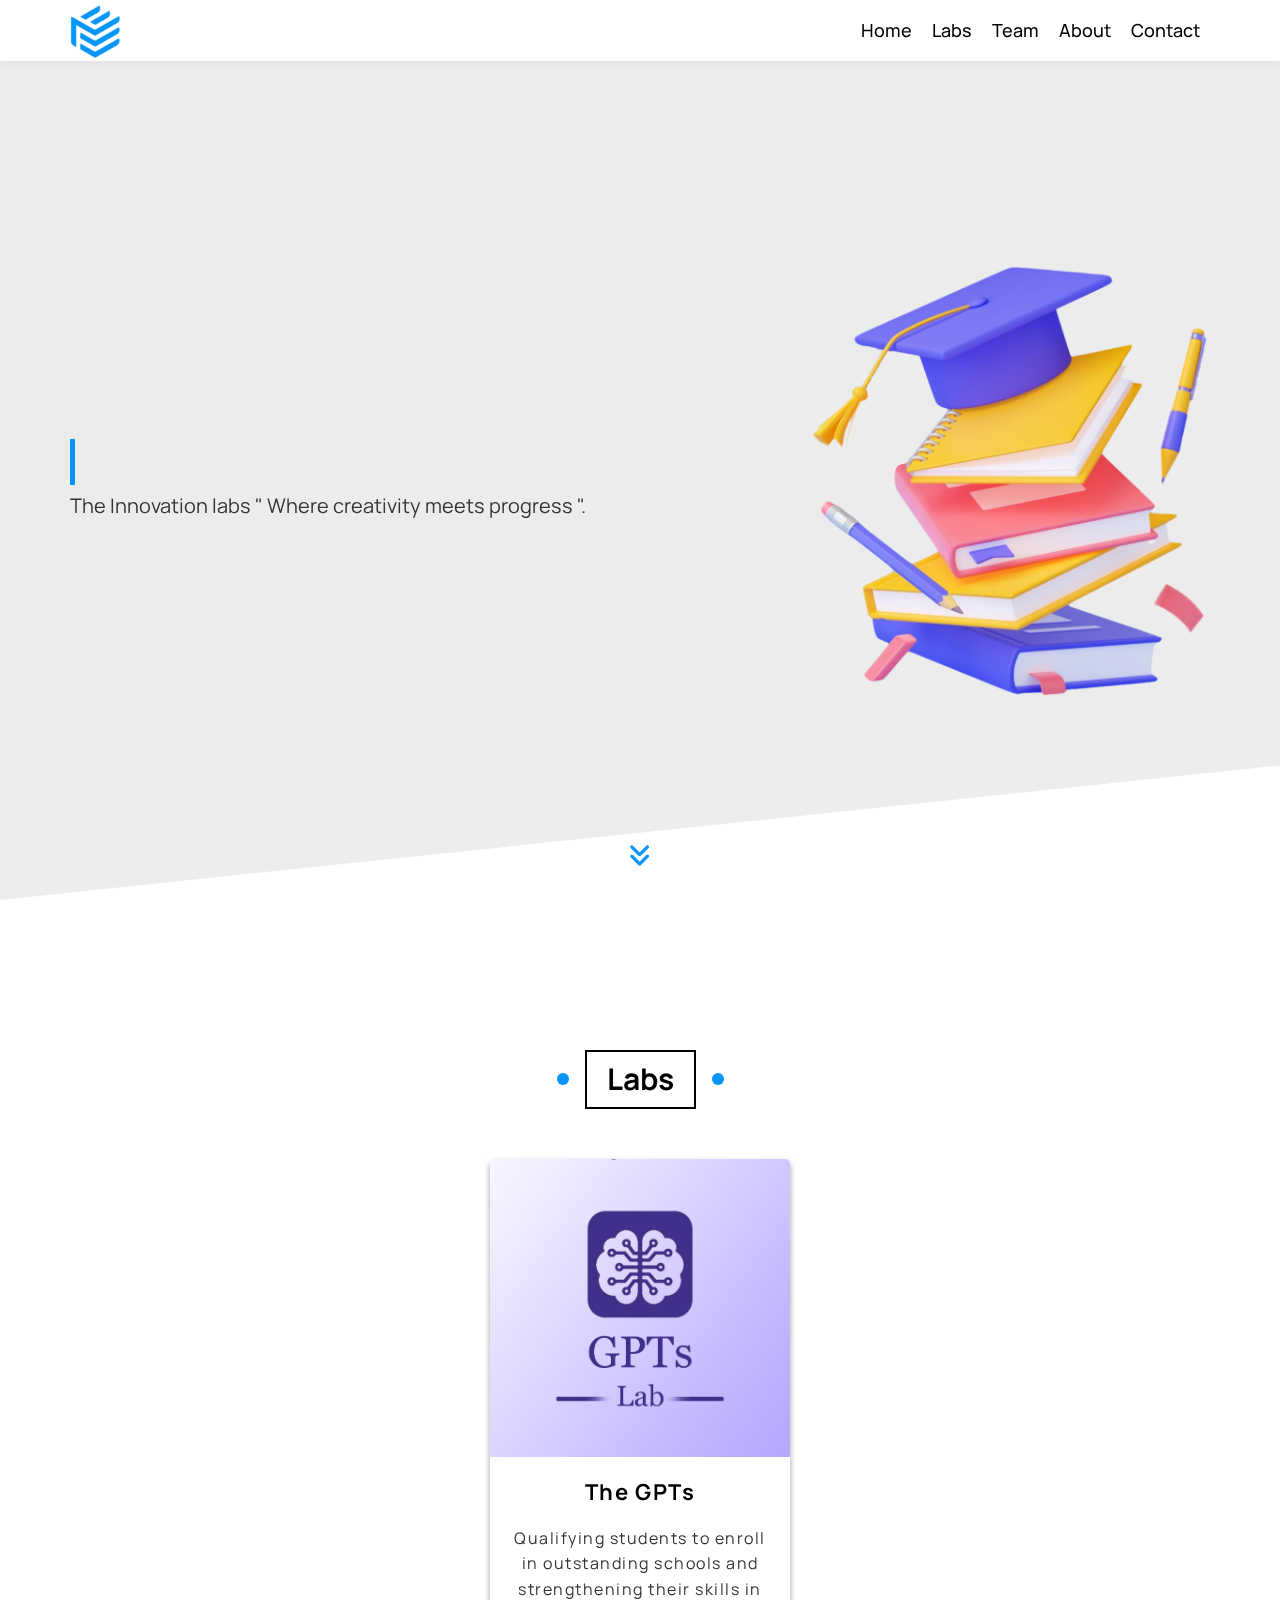
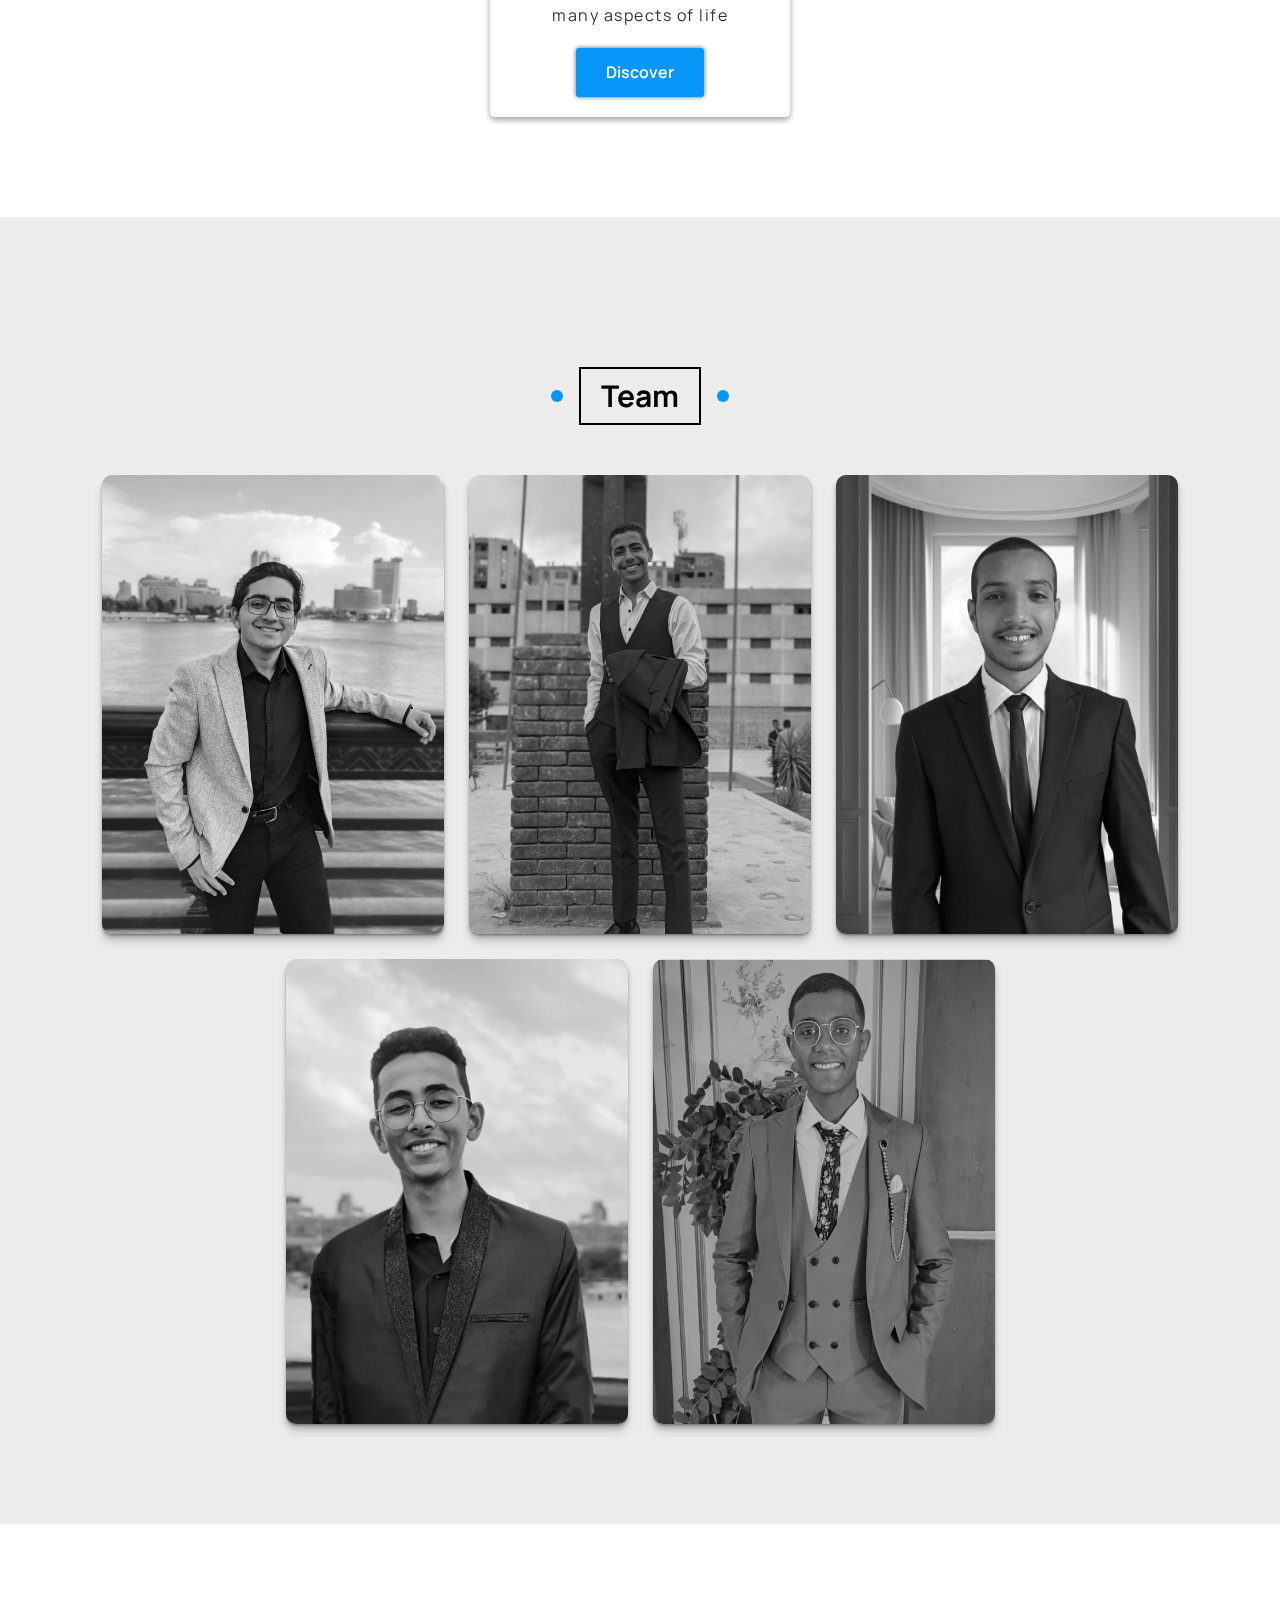
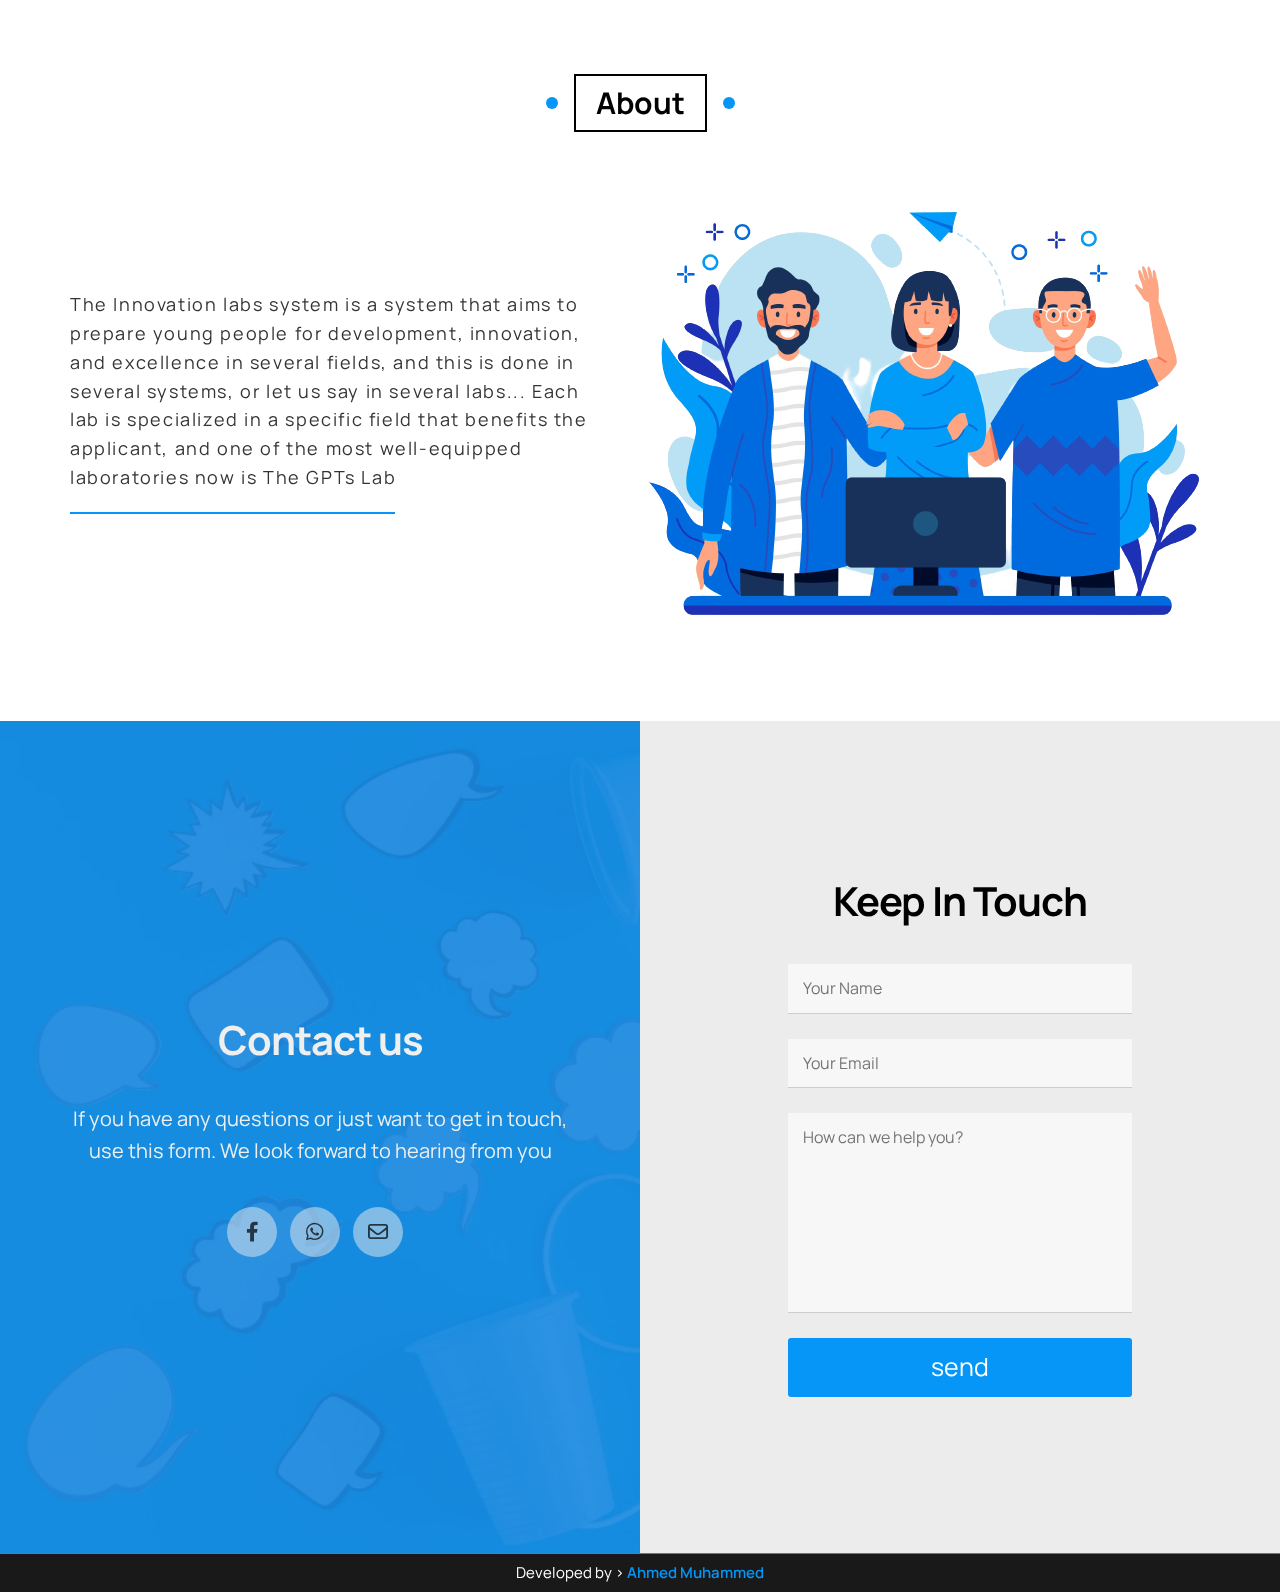
<file: index.html>
<!DOCTYPE html>
<html lang="en">
  <head>
    <meta charset="UTF-8" />
    <meta http-equiv="X-UA-Compatible" content="IE=edge" />
    <meta name="viewport" content="width=device-width, initial-scale=1.0" />
    <link rel="stylesheet" href="./style/all.min.css" />
    <link rel="stylesheet" href="./style/normalize.css" />
    <link rel="stylesheet" href="./style/style.css" />
    <title>The Innovation Labs</title>
    <link rel="icon" type="image/x-icon" href="./images/icon.png" />
    <link rel="preconnect" href="https://fonts.googleapis.com" />
    <link rel="preconnect" href="https://fonts.gstatic.com" crossorigin />
    <link
      href="https://fonts.googleapis.com/css2?family=Manrope:wght@200;300;400;500;700;800&display=swap"
      rel="stylesheet"
    />
  </head>
  <body>
    <!-- start-header -->
    <header>
      <div class="container">
        <div class="logo">
          <a href="#"><img src="./images/icon dark.png" alt="logo" /></a>
        </div>
        <nav class="main-nav">
          <ul class="large">
            <li><a href="#Home">Home</a></li>
            <li><a href="#Labs">Labs</a></li>
            <li><a href="#Team">Team</a></li>
            <li><a href="#About">About</a></li>
            <li><a href="#Contact">Contact</a></li>
          </ul>
        </nav>
      </div>
    </header>
    <div class="mobile-nav">
      <button class="menu-bar">
        <span></span>
        <span></span>
        <span></span>
        <span></span>
        <span></span>
      </button>
      <ul class="small">
        <li>
          <a href="#Home"><i class="fa-solid fa-house"></i>Home</a>
        </li>
        <li>
          <a href="#Labs"><i class="fa-solid fa-atom"></i>Labs</a>
        </li>
        <li>
          <a href="#Team"><i class="fa-solid fa-people-group"></i>Team</a>
        </li>
        <li>
          <a href="#About"><i class="fa-solid fa-circle-info"></i>About</a>
        </li>
        <li>
          <a href="#Contact"
            ><i
              class="fa-solid fa-square-phone-flip fa-flip-horizontal flip"
            ></i
            >Contact</a
          >
        </li>
      </ul>
    </div>
    <!-- end-header -->
    <!-- strat-landing -->
    <section class="landing" id="Home">
      <div class="container">
        <div class="text">
          <h1>Welcome to <span>The Innovation Labs</span></h1>
          <p>The Innovation labs " Where creativity meets progress ".</p>
        </div>
        <div class="image">
          <img src="./images/landing-img.png" alt="landing-img" />
        </div>
        <a href="#Labs" class="go-down">
          <i class="fa-solid fa-angles-down fa-bounce"></i>
        </a>
      </div>
    </section>
    <!-- end-landing -->
    <!-- start-Labs -->
    <section class="Labs" id="Labs">
      <h2 class="main-title">Labs</h2>
      <div class="container">
        <div class="box">
          <img src="./images/lab1.png" alt="lab image" />
          <div class="content">
            <h3>The GPTs</h3>
            <p>
              Qualifying students to enroll in outstanding schools and
              strengthening their skills in many aspects of life
            </p>
            <div class="button"><a href="gpt.html"> Discover </a></div>
          </div>
        </div>
      </div>
    </section>
    <!-- end-Labs -->
    <!-- start-team -->
    <section class="team" id="Team">
      <h2 class="main-title">Team</h2>
      <div class="container">
        <div class="box">
          <img src="./images/team4.jpeg" alt="team member" />
          <div class="data">
            <h3>Kareem Maged</h3>
            <p>-co Founder-</p>
            <div class="social">
              <a
                target="_blank"
                href="https://www.facebook.com/karim.maged.3304?mibextid=ZbWKwL"
                ><i class="fa-brands fa-facebook-f"></i
              ></a>
              <a href="https://wa.me/+201211519096" target="_blank"
                ><i class="fa-brands fa-whatsapp"></i
              ></a>
              <a
                href="https://www.instagram.com/karim_maged.v2/"
                target="_blank"
                ><i class="fa-brands fa-instagram"></i
              ></a>
              <a href="mailto:kareem.maged2005@gmail.com" target="_blank"
                ><i class="fa-regular fa-envelope"></i
              ></a>
            </div>
          </div>
        </div>
        <div class="box">
          <img src="./images/team3.jpeg" alt="team member" />
          <div class="data">
            <h3>Youssef Mahmoud</h3>
            <p>-Founder-</p>
            <div class="social">
              <a
                href="https://www.facebook.com/profile.php?id=100029128869590"
                target="_blank"
                ><i class="fa-brands fa-facebook-f"></i
              ></a>
              <a href="https://wa.me/+201015263756" target="_blank"
                ><i class="fa-brands fa-whatsapp"></i
              ></a>
              <a href="https://github.com/youssef4628" target="_blank"
                ><i class="fa-brands fa-github"></i
              ></a>
              <a href="mailto:youssefmahmoudmohamed68@gmail.com" target="_blank"
                ><i class="fa-regular fa-envelope"></i
              ></a>
            </div>
          </div>
        </div>
        <div class="box">
          <img src="./images/team2.png" alt="team member" />
          <div class="data">
            <h3>Muhammed Khaled</h3>
            <p>-CEO-</p>
            <div class="social">
              <a
                href="https://www.facebook.com/profile.php?id=100036633497058"
                target="_blank"
                ><i class="fa-brands fa-facebook-f"></i
              ></a>
              <a href="https://wa.me/+20 1150117462" target="_blank"
                ><i class="fa-brands fa-whatsapp"></i
              ></a>
              <a href="mailto:mk9913109@gmail.com" target="_blank"
                ><i class="fa-regular fa-envelope"></i
              ></a>
            </div>
          </div>
        </div>
        <div class="box">
          <img src="./images/team5.jpeg" alt="team member" />
          <div class="data">
            <h3>Mohaned Yasser</h3>
            <p>-Creative Director-</p>
            <div class="social">
              <a
                href="https://www.facebook.com/mohaned.yaser.39?mibextid=ZbWKwL"
                target="blank"
                ><i class="fa-brands fa-facebook-f"></i
              ></a>
              <a href="https://wa.me/+201032135309" target="blank"
                ><i class="fa-brands fa-whatsapp"></i
              ></a>
              <a href="https://www.behance.net/mohanedyaser" target="blank"
                ><i class="fa-brands fa-behance"></i
              ></a>
              <a href="mailto:yakmod222@gmail.com" target="blank"
                ><i class="fa-regular fa-envelope"></i
              ></a>
            </div>
          </div>
        </div>
        <div class="box">
          <img src="./images/team1.png" alt="team member" />
          <div class="data">
            <h3>Ahmed Muhammed</h3>
            <p>-CTO-</p>
            <div class="social">
              <a
                href="https://www.facebook.com/profile.php?id=100090321464328"
                target="_blank"
                ><i class="fa-brands fa-facebook-f"></i
              ></a>
              <a href="https://wa.me/+201228401054" target="_blank"
                ><i class="fa-brands fa-whatsapp"></i
              ></a>
              <a
                href="https://www.linkedin.com/in/ahmed-muhammed-90356a271/"
                target="_blank"
                ><i class="fa-brands fa-linkedin-in"></i
              ></a>
              <a href="mailto:ahmedmobuss@gmail.com" target="_blank"
                ><i class="fa-regular fa-envelope"></i
              ></a>
            </div>
          </div>
        </div>
      </div>
    </section>
    <!-- end-team -->
    <!-- start about -->
    <section class="about" id="About">
      <h3 class="main-title">About</h3>
      <div class="container">
        <div class="txt">
          <p>
            The Innovation labs system is a system that aims to prepare young
            people for development, innovation, and excellence in several
            fields, and this is done in several systems, or let us say in
            several labs... Each lab is specialized in a specific field that
            benefits the applicant, and one of the most well-equipped
            laboratories now is The GPTs Lab
          </p>
          <hr />
        </div>
        <div class="image">
          <img src="./images/about.png" alt="about image" />
        </div>
      </div>
    </section>
    <!-- end about -->
    <!-- start contact -->
    <div id="Contact" class="contact">
      <div class="image">
        <div class="content">
          <h3>Contact us</h3>
          <p>
            If you have any questions or just want to get in touch, use this
            form. We look forward to hearing from you
          </p>
          <div class="links">
            <a
              href="https://www.facebook.com/profile.php?id=100093407891836"
              target="_blank"
              ><i class="fa-brands fa-facebook-f facebook"></i
            ></a>
            <a href="https://wa.me/+201066367949" target="_blank"
              ><i class="fa-brands fa-whatsapp whatsapp"></i>
            </a>
            <a href="mailto:theinnovationlabs7@gmail.com"
              ><i class="fa-regular fa-envelope mail"></i
            ></a>
          </div>
        </div>
      </div>
      <div class="form">
        <div class="content">
          <h3>Keep In Touch</h3>
          <form
            method="post"
            action=""
            id="contact-form"
            onsubmit="sendEmail(); reset; return false;"
          >
            <input
              class="input"
              type="text"
              name="name"
              id="name"
              placeholder="Your Name"
            />
            <input
              class="input"
              type="email"
              name="email"
              id="email"
              placeholder="Your Email"
            />
            <textarea
              class="input"
              name="message"
              id="message"
              placeholder="How can we help you?"
            ></textarea>
            <input type="submit" value="send" />
          </form>
        </div>
      </div>
    </div>
    <!-- end contact -->
    <!-- start footer -->
    <div class="footer">
      <p>
        Developed by >
        <a target="blank" href="https://wa.me/+201228401054">Ahmed Muhammed</a>
      </p>
    </div>
    <!-- end footer -->
    <!--start- scroll-to-top -->
    <span class="up"><i class="fa-solid fa-circle-up"></i></span>
    <!-- end-scroll-to-top -->
    <!-- scroller -->
    <div class="scroller"></div>
    <!-- scroller -->
    <script src="./js/script.js"></script>
    <script src="https://smtpjs.com/v3/smtp.js"></script>
    <script>
      function sendEmail() {
        Email.send({
          SecureToken: "8c4a6559-996f-46eb-b564-f2834466a29a ",
          To: "ahmedmobuss@gmail.com",
          From: "ahmedmobuss@gmail.com",
          Subject: "New Contact Form",
          Body:
            "Name: " +
            document.getElementById("name").value +
            "<br> Email: " +
            document.getElementById("email").value +
            "<br> Message: " +
            document.getElementById("message").value,
        }).then((message) => alert("Thank You for your message"));
      }
    </script>
  </body>
</html>
</file>
<file: style/style.css>
/* start-global-rules */
:root {
  --main-color: #0596f7;
  --heading-color: black;
  --p-color: #333;
  --section-padding: 100px;
  --main-transition: 0.3s;
}
* {
  -webkit-box-sizing: border-box;
  -moz-box-sizing: border-box;
  box-sizing: border-box;
  padding: 0;
  margin: 0;
}
html {
  scroll-behavior: smooth;
}
body {
  font-family: "Manrope", sans-serif;
}
.container {
  padding-left: 15px;
  padding-right: 15px;
  margin-left: auto;
  margin-right: auto;
}
ul {
  list-style: none;
}
@media (min-width: 768px) {
  .container {
    width: 750px;
  }
}
@media (min-width: 992px) {
  .container {
    width: 970px;
  }
}
@media (min-width: 1200px) {
  .container {
    width: 1170px;
  }
}
.main-title {
  margin: 50px auto;
  padding: 10px 20px;
  font-size: 30px;
  position: relative;
  z-index: 1;
  width: fit-content;
  border: 2px solid black;
}
.main-title:hover {
  color: white;
  border: 2px solid white;
  transition-delay: 0.5s;
}
.main-title::after,
.main-title::before {
  content: "";
  width: 12px;
  height: 12px;
  background-color: var(--main-color);
  position: absolute;
  top: 50%;
  transform: translateY(50%);
  -webkit-transform: translateY(-50%);
  -moz-transform: translateY(50%);
  -ms-transform: translateY(50%);
  -o-transform: translateY(50%);
  border-radius: 50%;
  -webkit-border-radius: 50%;
  -moz-border-radius: 50%;
  -ms-border-radius: 50%;
  -o-border-radius: 50%;
}
.main-title::after {
  right: -30px;
}
.main-title:hover::after {
  z-index: -1;
  animation: right-move 0.5s linear forwards;
  -webkit-animation: right-move 0.5s linear forwards;
}
.main-title::before {
  left: -30px;
}
.main-title:hover::before {
  z-index: -1;

  animation: left-move 0.5s linear forwards;
  -webkit-animation: left-move 0.5s linear forwards;
}
::-webkit-scrollbar {
  width: 14px;
}
::-webkit-scrollbar-track {
  background-color: #fff;
}
::-webkit-scrollbar-thumb {
  background-color: var(--main-color);
}
/* end-global-rules */
/* start-header */
header {
  position: sticky;
  top: 0;
  background-color: white;
  box-shadow: 0 0 10px #ddd;
  z-index: 2000;
}
header .container {
  display: flex;
  justify-content: space-between;
  align-items: center;
  position: relative;
  min-height: 61px;
}
header .logo img {
  width: 50px;
  position: absolute;
  top: 5px;
}
header .main-nav {
  flex: 1;
  display: flex;
  justify-content: flex-end;
}
header nav ul.large {
  display: flex;
}
@media (max-width: 767px) {
  header .main-nav ul.large {
    display: none;
  }
}
header ul.large a {
  display: block;
  position: relative;
  overflow: hidden;
  font-weight: 500;
  padding: 20px 10px;
  text-decoration: none;
  color: black;
  font-size: 18px;
  transition: var(--main-transition);
  -webkit-transition: var(--main-transition);
  -moz-transition: var(--main-transition);
  -ms-transition: var(--main-transition);
  -o-transition: var(--main-transition);
}
header ul.large a:hover {
  color: var(--main-color);
}
header .main-nav ul.large a::before {
  content: "";
  position: absolute;
  width: 100%;
  height: 4px;
  top: 5px;
  left: -100%;
  background-color: var(--main-color);

  transition: var(--main-transition);
  -webkit-transition: var(--main-transition);
  -moz-transition: var(--main-transition);
  -ms-transition: var(--main-transition);
  -o-transition: var(--main-transition);
}
header .main-nav ul.large a::after {
  content: "";
  width: 100%;
  height: 100%;
  position: absolute;
  bottom: 0;
  left: -100%;
  background-color: #f6f6f6;
  z-index: -1;
  transition: var(--main-transition);
  -webkit-transition: var(--main-transition);
  -moz-transition: var(--main-transition);
  -ms-transition: var(--main-transition);
  -o-transition: var(--main-transition);
}
header .main-nav ul.large a:hover::before,
header .main-nav ul.large a:hover::after {
  left: 0;
}
.menu-bar {
  cursor:pointer;
  border: none;
  background-color: transparent;
  position: fixed;
  top: 40px;
  right: 15px;
  z-index: 99999999;
  opacity: 0;
  transform: translateY(-50%);
  -webkit-transform: translateY(-50%);
  -moz-transform: translateY(-50%);
  -ms-transform: translateY(-50%);
  -o-transform: translateY(-50%);
  transition: var(--main-transition);
  -webkit-transition: var(--main-transition);
  -moz-transition: var(--main-transition);
  -ms-transition: var(--main-transition);
  -o-transition: var(--main-transition);
}


.menu-bar span {
  display: block;
  width: 30px;
  height: 4px;
  background-color: #000;
  margin-top: 6px;
  border-radius: 10px;
  -webkit-border-radius: 10px;
  -moz-border-radius: 10px;
  -ms-border-radius: 10px;
  -o-border-radius: 10px;
  z-index: -9;
}
.menu-bar span:nth-child(4),
.menu-bar span:nth-child(5) {
  background-color: transparent !important;
}
.menu-bar-active span{
  background-color: var(--main-color);
}
@media (max-width: 767px) {
  .menu-bar {
    opacity: 1;
  }
}
ul.small {
  position: fixed;
  display: none;
  width: 250px;
  right: 0px;
  top: 68.4px;
  padding: 20px;
  background-color: #fff;
  box-shadow: -5px 5px 10px -2px #00000061;
  border-bottom: 3px solid var(--main-color);
  flex-direction: column;
  transition: var(--main-transition);
  -webkit-transition: var(--main-transition);
  -moz-transition: var(--main-transition);
  -ms-transition: var(--main-transition);
  -o-transition: var(--main-transition);
}
ul.small.open{
  display: flex;
  z-index: 9999;
}
ul.small a {
  color: var(--main-color);
  display: block;
  text-decoration: none;
  font-size: 20px;
  font-weight: 400;
  padding: 10px 30px 30px 30px;
}
ul.small a:hover {
  transition: var(--main-transition);
  transform: translateX(10px);
  -webkit-transform: translateX(10px);
  -moz-transform: translateX(10px);
  -ms-transform: translateX(10px);
  -o-transform: translateX(10px);
  -webkit-transition: var(--main-transition);
  -moz-transition: var(--main-transition);
  -ms-transition: var(--main-transition);
  -o-transition: var(--main-transition);
}
ul.small i:not(.flip) {
  padding-right: 20px;
}
ul.small .flip {
  padding-left: 20px;
}
/* end-header */
/* start-landing */
.landing {
  position: relative;
}
.landing::before {
  content: "";
  position: absolute;
  left: 0;
  top: 0;
  width: 100%;
  height: 100%;
  background-color: #ececec;
  z-index: -1;
  transform: skewY(-6deg);
  -webkit-transform: skewY(-6deg);
  -moz-transform: skewY(-6deg);
  -ms-transform: skewY(-6deg);
  -o-transform: skewY(-6deg);
  transform-origin: top left;
}
.landing .container {
  min-height: calc(100vh - 61px);
  display: flex;
  align-items: center;
  justify-content: space-between;
}
@media (max-width: 991px) {
  .landing .container {
    flex-direction: column;
    justify-content: center;
  }
}
.landing .text {
  margin-right: 20px;
}
@media (max-width: 991px) {
  .landing .text {
    text-align: center;
    margin-bottom: 50px;
    margin-top: 30px;
  }
}
@media (max-width: 767px) {
  .landing .text {
    text-align: center;
    margin-bottom: 50px;
    margin-top: 30px;
  }
}
.landing .text h1 {
  font-size: 40px;
  margin: 0;
  color: var(--heading-color);
  width: 0;
  overflow: hidden;
  white-space: nowrap;
  border-right: 5px solid var(--main-color);
  animation: typing 3s steps(29) forwards, typing-two 0.6s infinite;
  -webkit-animation: typing 3s steps(29) forwards, typing-two 0.6s infinite;
}
@media (max-width: 532px) {
  .landing .text h1 {
    animation: none;
    -webkit-animation: none;
    width: 100%;
    white-space: pre-wrap;
    border: none;
  }
}
.landing .text h1 span {
  color: var(--main-color);
}
.landing .text p {
  font-size: 20px;
  line-height: 1.6;
  margin: 5px 0 0;
  color: var(--p-color);
}
@media (max-width: 991px) {
  .landing .text h1 {
    margin: auto;
  }
}
@media (max-width: 768px) {
  .landing .text h1 {
    font-size: 30px;
    margin: auto;
  }
  .landing .text p {
    font-size: 15px;
  }
}
.landing .image img {
  width: 400px;
  max-width: 100%;
  position: relative;
  animation: up-down 2s infinite;
  -webkit-animation: up-down 2s infinite;
}
@media (max-width: 991px) {
  .landing .image img {
    max-width: 350px;
  }
}
@media (max-width: 768px) {
  .landing .image img {
    max-width: 270px;
  }
}
.landing .go-down {
  color: var(--main-color);
  position: absolute;
  bottom: 30px;
  left: 50%;
  transform: translateX(-50%);
  -webkit-transform: translateX(-50%);
  -moz-transform: translateX(-50%);
  -ms-transform: translateX(-50%);
  -o-transform: translateX(-50%);
}
.landing .go-down {
  font-size: 25px;
}
/* end-landing */

/* start-Labs */
.Labs {
  padding-top: var(--section-padding);
  padding-bottom: var(--section-padding);
}
.Labs .container {
  display: grid;
  grid-template-columns: repeat(1, minmax(250px, 300px));
  gap: 40px;
  justify-content: center;
}
.Labs .box {
  background-color: #fff;
  border-radius: 5px;
  overflow: hidden;
  -webkit-border-radius: 5px;
  -moz-border-radius: 5px;
  -ms-border-radius: 5px;
  -o-border-radius: 5px;
  box-shadow: rgba(0, 0, 0, 0.16) 0px 3px 6px, rgba(0, 0, 0, 0.23) 0px 3px 6px;
  transition: var(--main-transition);
  -webkit-transition: var(--main-transition);
  -moz-transition: var(--main-transition);
  -ms-transition: var(--main-transition);
  -o-transition: var(--main-transition);
}
.Labs .box:hover {
  transform: translateY(-10px);
  -webkit-transform: translateY(-10px);
  -moz-transform: translateY(-10px);
  -ms-transform: translateY(-10px);
  -o-transform: translateY(-10px);
  box-shadow: rgba(0, 0, 0, 0.07) 0px 1px 2px, rgba(0, 0, 0, 0.07) 0px 2px 4px,
    rgba(0, 0, 0, 0.07) 0px 4px 8px, rgba(0, 0, 0, 0.07) 0px 8px 16px,
    rgba(0, 0, 0, 0.07) 0px 16px 32px, rgba(0, 0, 0, 0.07) 0px 32px 64px;
}
.Labs .box img {
  width: 100%;
}
.Labs .box .content {
  padding: 20px;
  text-align: center;
}
.Labs .box .content h3 {
  font-size: 22px;
  padding-bottom: 20px;
  letter-spacing: 1.6px;
}
.Labs .box .content p {
  color: var(--p-color);
  font-size: 16px;
  letter-spacing: 1.5px;
  line-height: 1.6;
}
.Labs .box .content .button {
  margin: 20px auto 0;
  border: none;
  background-color: var(--main-color);
  border-radius: 3px;
  -webkit-border-radius: 3px;
  -moz-border-radius: 3px;
  -ms-border-radius: 3px;
  -o-border-radius: 3px;
  box-shadow: 0 0 5px #0000009d;
  overflow: hidden;
  width: fit-content;
}

.Labs .box .content .button a {
  color: white;
  text-decoration: none;
  display: block;
  padding: 15px 30px;
  font-weight: 600;
  transition: var(--main-transition);
  -webkit-transition: var(--main-transition);
  -moz-transition: var(--main-transition);
  -ms-transition: var(--main-transition);
  -o-transition: var(--main-transition);
}
.Labs .button a:hover {
  background-color: #1877f2;
}
/* end-Labs */
/* start team */
.team {
  padding-top: var(--section-padding);
  padding-bottom: var(--section-padding);
  background-color: #ececec;
}

.team .container {
  display: flex;
  flex-wrap: wrap;
  justify-content: center;
  gap: 25px;
}

.team .box {
  position: relative;
  overflow: hidden;
  min-width: 30%;
  max-width: 100%;
  flex-basis: 30%;
  flex-grow: 0;
  flex-shrink: 1;
  border-radius: 10px;
  -webkit-border-radius: 10px;
  -moz-border-radius: 10px;
  -ms-border-radius: 10px;
  -o-border-radius: 10px;
  box-shadow: 0 1px 1px rgba(0, 0, 0, 0.15), 0 2px 2px rgba(0, 0, 0, 0.15),
    0 4px 4px rgba(0, 0, 0, 0.15), 0 8px 8px rgba(0, 0, 0, 0.15);
}
@media (max-width: 1000px) {
  .team .container {
    display: grid;
    grid-template-columns: repeat(auto-fill, minmax(300px, 1fr));
  }
}
.team .box img {
  width: 100%;
  height: 100%;
  filter: grayscale(100%);
  -webkit-filter: grayscale(100%);
}
.team .box .data {
  width: 100%;
  height: 100%;
  background-color: rgba(0, 0, 0, 0.6);
  position: absolute;
  left: 0;
  top: 0;
  display: flex;
  flex-direction: column;
  justify-content: center;
  align-items: center;
  transition: var(--main-transition) ease;
  -webkit-transition: var(--main-transition) ease;
  -moz-transition: var(--main-transition) ease;
  -ms-transition: var(--main-transition) ease;
  -o-transition: var(--main-transition) ease;
  opacity: 0;
}
.team .box .data h3,
.team .box .data p,
.team .box .data .social {
  transform: translateY(25px);
  -webkit-transform: translateY(25px);
  -moz-transform: translateY(25px);
  -ms-transform: translateY(25px);
  -o-transform: translateY(25px);
  transition: var(--main-transition) all ease;
  -webkit-transition: var(--main-transition) all ease;
  -moz-transition: var(--main-transition) all ease;
  -ms-transition: var(--main-transition) all ease;
  -o-transition: var(--main-transition) all ease;
  opacity: 0;
}
.team .box .data h3 {
  color: #fff;
  margin-bottom: 10px;
  font-size: 25px;
}
.team .box .data p {
  transition-delay: 0.1s;
  color: #fff;
  margin-bottom: 25px;
  font-size: 18px;
  font-weight: 500;
  letter-spacing: 1px;
}
.team .box .data .social {
  display: flex;
}
.team .box .data .social a {
  transition: var(--main-transition) ease;
  -webkit-transition: var(--main-transition) ease;
  -moz-transition: var(--main-transition) ease;
  -ms-transition: var(--main-transition) ease;
  -o-transition: var(--main-transition) ease;
  display: block;
  margin-left: 10px;
}
.team .box .data .social a:hover i {
  color: var(--main-color);
}
.team .box .data .social a i {
  color: #fff;
  font-size: 22px;
  transition: var(--main-transition);
  -webkit-transition: var(--main-transition);
  -moz-transition: var(--main-transition);
  -ms-transition: var(--main-transition);
  -o-transition: var(--main-transition);
}
.team .box:hover .data h3,
.team .box:hover .data p,
.team .box:hover .data .social {
  transform: translateY(0);
  -webkit-transform: translateY(0);
  -moz-transform: translateY(0);
  -ms-transform: translateY(0);
  -o-transform: translateY(0);
  opacity: 1;
}
.team .box:hover .data {
  opacity: 1;
}
/* end team */
/* start about */
.about {
  padding-top: var(--section-padding);
  padding-bottom: var(--section-padding);
}
.about .container {
  display: flex;
  justify-content: space-between;
  align-items: center;
  gap: 30px;
}
@media (max-width: 991px) {
  .about .container {
    flex-direction: column-reverse;
    gap: 50px;
  }
  .about p {
    text-align: center;
  }
}
.about .txt {
  flex: 1;
}
.about p {
  font-size: 18px;
  letter-spacing: 1.6px;
  color: var(--p-color);
  line-height: 1.6;
}
.about hr {
  border: none;
  width: 60%;
  height: 2px;
  background-color: var(--main-color);
  margin-top: 20px;
}
.about .image {
  width: 568px;
  height: 439px;
}
.about img {
  max-width: 100%;
}
@media (max-width: 767px) {
  .about .image {
    width: 284px;
    height: 220px;
  }
}
/* end about */
/* start contact */
.contact {
  min-height: calc(100vh - 68px);
  display: flex;
  flex-wrap: wrap;
}
.contact .image {
  background-image: url(../images/contact2.jpg);
  background-size: cover;
  color: #efefef;
  flex-basis: 50%;
  display: flex;
  align-items: center;
  justify-content: center;
  position: relative;
  z-index: 1;
  padding-bottom: 40px;
  animation: background-change 10s infinite;
  -webkit-animation: background-change 10s infinite;
}
.contact .image::before {
  content: "";
  position: absolute;
  left: 0;
  top: 0;
  width: 100%;
  height: 100%;
  background-color: rgba(23, 135, 224, 0.9);
  z-index: -1;
}
@media (max-width: 991px) {
  .contact .image {
    flex-basis: 100%;
  }
}
.contact a {
  text-decoration: none;
}
.contact .image i {
  display: inline-flex;
  justify-content: center;
  align-items: center;
  text-decoration: none;
  width: 50px;
  height: 50px;
  margin-right: 10px;
  border-radius: 50%;
  background-color: #ececec80;
  color: #000000b7;
  font-size: 20px;
  transition: var(--main-transition);
  -webkit-transition: var(--main-transition);
  -moz-transition: var(--main-transition);
  -ms-transition: var(--main-transition);
  -o-transition: var(--main-transition);
  -webkit-border-radius: 50%;
  -moz-border-radius: 50%;
  -ms-border-radius: 50%;
  -o-border-radius: 50%;
}

.contact .facebook:hover {
  background-color: #1877f2;
  color: white;
}
.contact .whatsapp:hover {
  background-color: #25d366;
  color: white;
}
.contact .mail:hover {
  background-color: #d44638;
  color: white;
}
.contact .form {
  display: flex;
  align-items: center;
  justify-content: center;
  flex-basis: 50%;
  background-color: #ececec;
}
@media (max-width: 991px) {
  .contact .form {
    flex-basis: 100%;
  }
}
.contact .form .content {
  min-width: 60%;
  max-width: 80%;
}

.contact .input {
  display: block;
  margin-bottom: 25px;
  width: 100%;
  padding: 15px;
  border: none;
  border-bottom: 1px solid #ccc;
  background-color: #f7f7f7;
  caret-color: var(--main-color);
}
.contact textarea {
  resize: none;
  height: 200px;
}
.contact [type="submit"] {
  display: block;
  border-radius: 3px;
  width: 100%;
  padding: 15px;
  margin-bottom: 40px;
  background-color: var(--main-color);
  color: white;
  font-size: 25px;
  border: none;
  cursor: pointer;
  transition: var(--main-transition);
  -webkit-transition: var(--main-transition);
  -moz-transition: var(--main-transition);
  -ms-transition: var(--main-transition);
  -o-transition: var(--main-transition);
  -webkit-border-radius: 3px;
  -moz-border-radius: 3px;
  -ms-border-radius: 3px;
  -o-border-radius: 3px;
}
.contact [type="submit"]:hover {
  background-color: #1877f2;
}
.contact .input:focus {
  outline: none;
}
.contact .content {
  text-align: center;
  padding: 0 20px;
}
.contact .content h3 {
  font-size: 40px;
  letter-spacing: -1px;
  padding-bottom: 40px;
  padding-top: 40px;
}
.contact .content p {
  line-height: 1.6;
  font-size: 20px;
  max-width: 500px;
  padding-bottom: 40px;
}
/* start footer */
.footer {
  padding: 10px;
  text-align: center;
  margin: 0;
  background-color: #191919;
  border-top: 1.5px solid var(--main-color);
}
.footer p {
  color: white;
  font-size: 15px;
}
.footer a {
  color: var(--main-color);
  text-decoration: none;
  font-weight: 600;
  margin: auto;
}
/* end footer */
/* end contact */
/* start-scrol-to-top */
.up {
  position: fixed;
  bottom: 10px;
  right: 10px;
  opacity: 0;
  font-weight: bold;
  font-size: 12px;
  padding: 5px;
  border-radius: 4px;
  font-family: Arial, Tahoma;
  cursor: pointer;
  transition: var(--main-transition);
  -webkit-transition: var(--main-transition);
  -moz-transition: var(--main-transition);
  -ms-transition: var(--main-transition);
  -o-transition: var(--main-transition);
  z-index: -99999;
}
.up i {
  font-size: 50px;
  color: var(--main-color);
}
.up.show {
  opacity: 1;
  z-index: 99999999;
}
/* end-scrol-to-top */
/* scroller */
.scroller {
  background-color: var(--main-color);
  width: 0;
  height: 4px;
  position: fixed;
  top: 0;
  left: 0;
  z-index: 99999;
}
/* scroller */

/* start-animation */
@keyframes up-down {
  0%,
  100% {
    top: 0;
  }
  50% {
    top: -25px;
  }
}
@keyframes typing {
  from {
    width: 0px;
  }
  to {
    width: calc(100% + 15px);
  }
}

@keyframes typing-two {
  from {
    border-right-color: var(--main-color);
  }
  to {
    border-right-color: transparent;
  }
}
@keyframes right-move {
  50% {
    right: 0;
    width: 12px;
    height: 12px;
  }
  100% {
    right: 0;
    width: 100%;
    height: 100%;
    border-radius: 0;
    -webkit-border-radius: 0;
    -moz-border-radius: 0;
    -ms-border-radius: 0;
    -o-border-radius: 0;
  }
}
@keyframes left-move {
  50% {
    left: 0;
    width: 12px;
    height: 12px;
  }
  100% {
    left: 0;
    width: 100%;
    height: 100%;
    border-radius: 0;
    -webkit-border-radius: 0;
    -moz-border-radius: 0;
    -ms-border-radius: 0;
    -o-border-radius: 0;
  }
}
@keyframes background-change {
  0%,
  100% {
    background-image: url(../images/contact2.jpg);
  }
  50% {
    background-image: url(../images/contact3.jpg);
  }
}

/* end-aimation */
/* start gpt */
/* end gpt */
</file>
